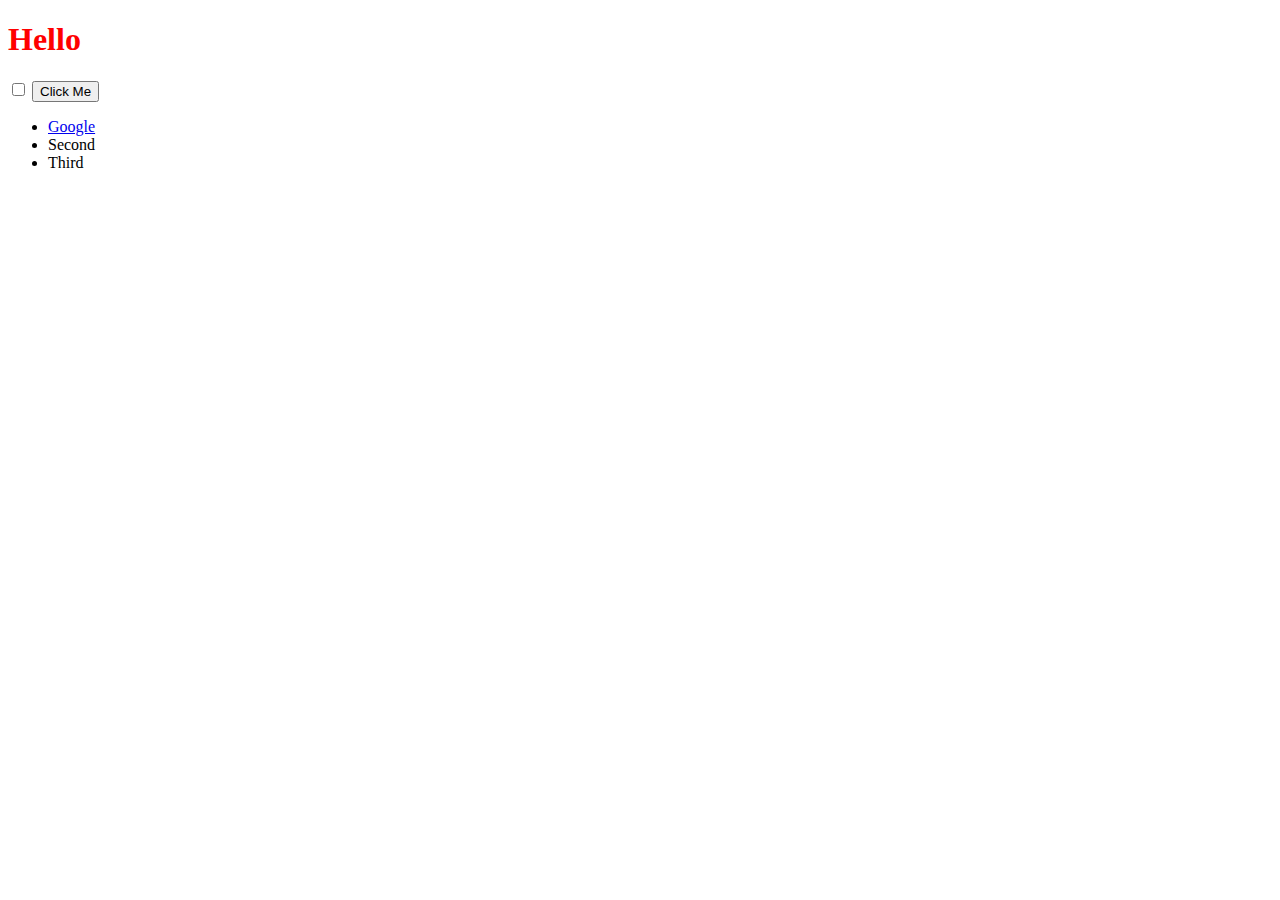
<file: DOM-challenge-starting files/index.html>
<!DOCTYPE html>
<html lang="en" dir="ltr">
  <head>
    <meta charset="utf-8">
    <title>My Website</title>
    <link rel="stylesheet" href="styles.css">
    <style>
      button:active{
        color: red
      }

    </style>

  </head>
  <body>

    <h1>Hello</h1>

    <input type="checkbox">

    <button >Click Me</button>

    <ul>
      <li class="list">
        <a href="https://www.google.com">Google</a>
      </li>
      <li class="list">Second</li>
      <li class="list">Third</li>
    </ul>

    <script src="./index.js" type="text/javascript"></script>

  </body>

</html>
</file>
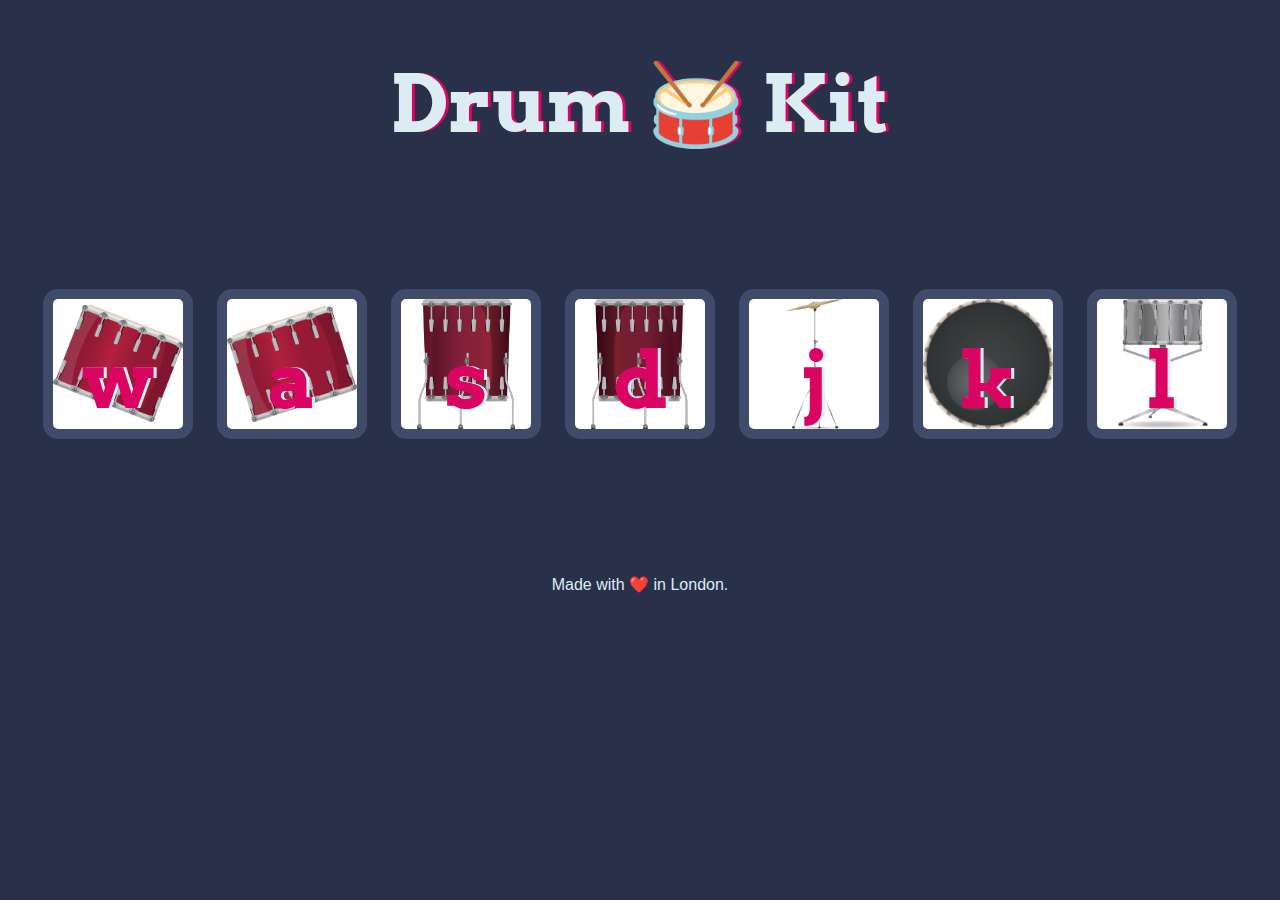
<file: Drum-kit/index.html>
<!DOCTYPE html>
<html lang="en" dir="ltr">

<head>
  <meta charset="utf-8">
  <title>Drum Kit</title>
  <link rel="stylesheet" href="styles.css">
  <link href="https://fonts.googleapis.com/css?family=Arvo" rel="stylesheet">
</head>

<body>

  <h1 id="title">Drum 🥁 Kit</h1>
  <div class="set">
    <button class="w drum">w</button>
    <button class="a drum">a</button>
    <button class="s drum">s</button>
    <button class="d drum">d</button>
    <button class="j drum">j</button>
    <button class="k drum">k</button>
    <button class="l drum">l</button>
  </div>


  <footer>
    Made with ❤️ in London.
  </footer>

  <script src="./index.js" charset="utf-8"></script>
</body>

</html>
</file>
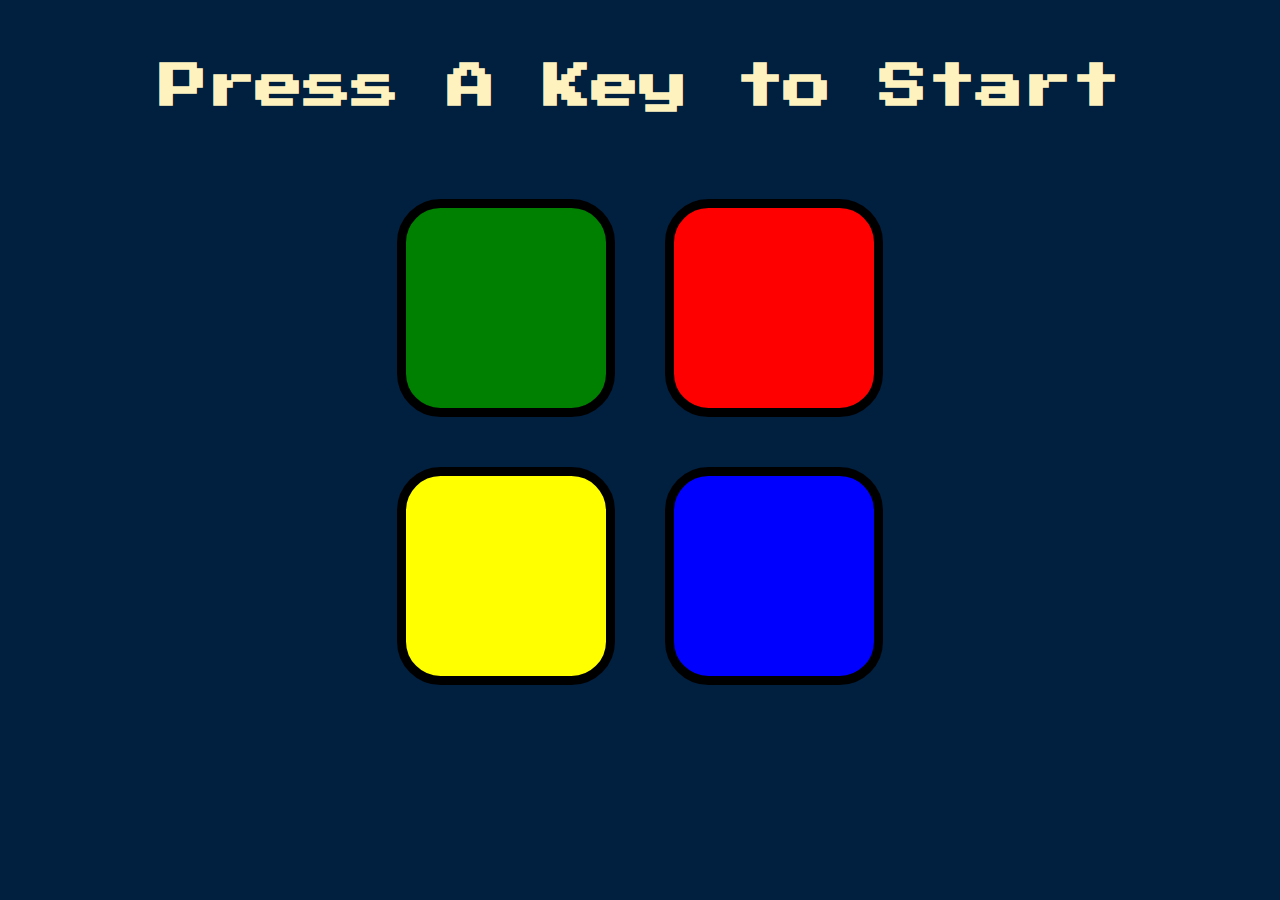
<file: simon-game/index.html>
<!DOCTYPE html>
<html lang="en" dir="ltr">

<head>
  <meta charset="utf-8">
  <title>Simon-local</title>
  <link rel="stylesheet" href="styles.css">
  <link href="https://fonts.googleapis.com/css?family=Press+Start+2P" rel="stylesheet">

  <link href="https://cdn.jsdelivr.net/npm/bootstrap@5.3.8/dist/css/bootstrap.min.css" rel="stylesheet" integrity="sha384-sRIl4kxILFvY47J16cr9ZwB07vP4J8+LH7qKQnuqkuIAvNWLzeN8tE5YBujZqJLB" crossorigin="anonymous">

  <link rel="stylesheet" href="./styles.css" />



</head>

<body>
  <h1 id="level-title">Press A Key to Start</h1>
  <div class="container">
    <div class="row">

      <div type="button" id="green" class="bton green">

      </div>

      <div type="button" id="red" class="bton red">

      </div>
    </div>

    <div class="row">

      <div type="button" id="yellow" class="bton yellow">

      </div>
      <div type="button" id="blue" class="bton blue">

      </div>

    </div>

  </div>


  <script src="https://ajax.googleapis.com/ajax/libs/jquery/3.7.1/jquery.min.js"></script>
  <script src="https://cdn.jsdelivr.net/npm/bootstrap@5.3.8/dist/js/bootstrap.bundle.min.js" integrity="sha384-FKyoEForCGlyvwx9Hj09JcYn3nv7wiPVlz7YYwJrWVcXK/BmnVDxM+D2scQbITxI" crossorigin="anonymous"></script>
  <script src="./index.js" charset="utf-8"></script>


</body>

</html>
</file>
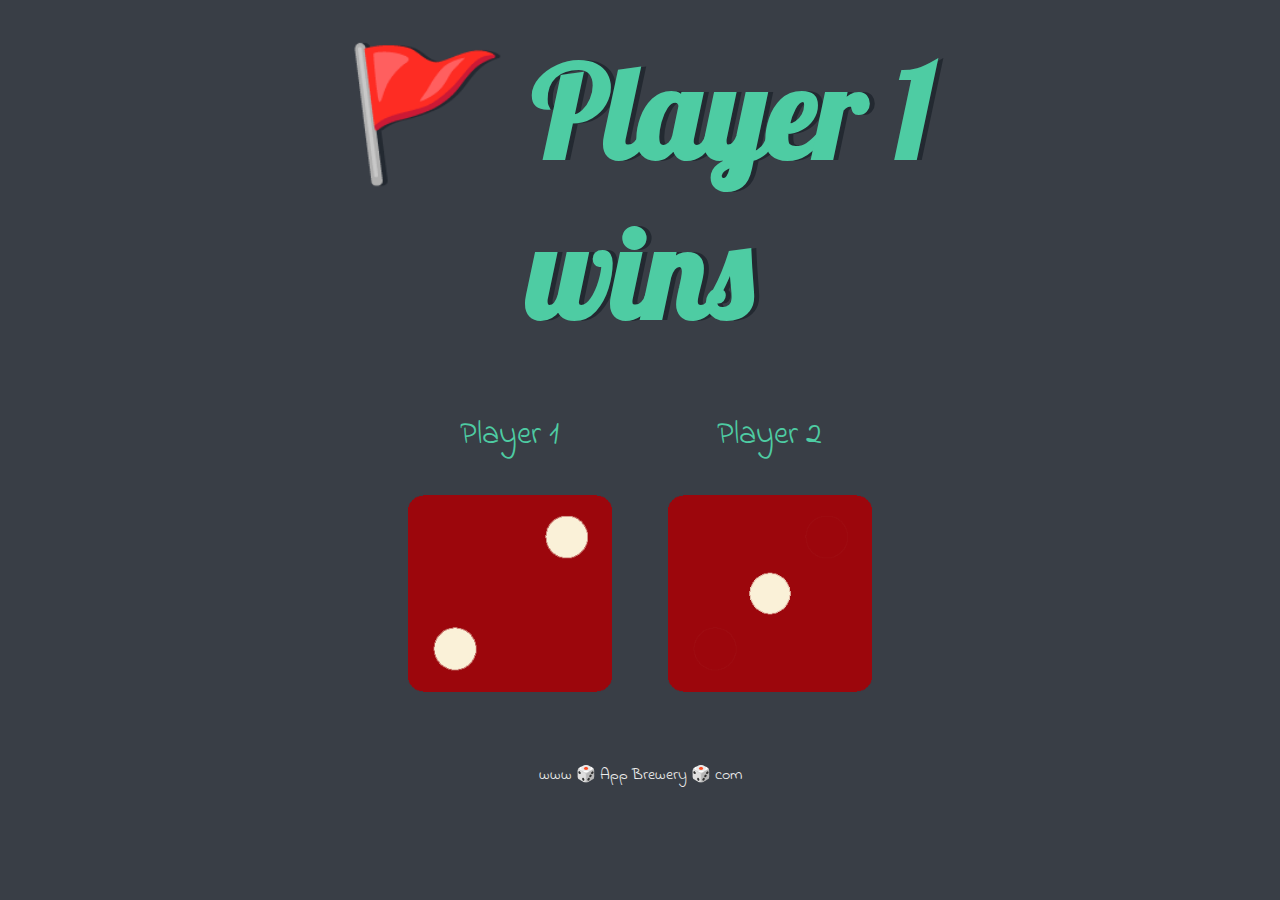
<file: Dice-challenge/dicee.html>
<!DOCTYPE html>
<html lang="en" dir="ltr">
  <head>
    <meta charset="utf-8" />
    <title>Dicee</title>
    <link rel="stylesheet" href="styles.css" />
    <link
      href="https://fonts.googleapis.com/css?family=Indie+Flower|Lobster"
      rel="stylesheet"
    />
  </head>
  <body>
    <div class="container">
      <h1>Refresh Me</h1>

      <div class="dice">
        <p>Player 1</p>
        <img class="img1" src="./images/dice6.png" />
      </div>

      <div class="dice">
        <p>Player 2</p>
        <img class="img2" src="./images/dice6.png" />
      </div>
    </div>

    <footer>www 🎲 App Brewery 🎲 com</footer>


    <script src="./index.js" charset="utf-8"></script>
  </body>
</html>
</file>
<file: DOM-challenge-starting files/styles.css>
h1 {
  color: red;
}


.huge{
  font-size: 10rem;
}
</file>
<file: Drum-kit/styles.css>
body {
  text-align: center;
  background-color: #283149;
}

h1 {
  font-size: 5rem;
  color: #DBEDF3;
  font-family: "Arvo", cursive;
  text-shadow: 3px 0 #DA0463;

}

footer {
  color: #DBEDF3;
  font-family: sans-serif;
}

.w {
  background: url("./images/tom1.png") center/contain no-repeat;
}

.a {
  background: url("./images/tom2.png") center/contain no-repeat;
}

.s {
  background: url("./images/tom3.png") center/contain no-repeat;
}

.d {
  background: url("./images/tom4.png") center/contain no-repeat;
}

.j {
  background: url("./images/crash.png") center/contain no-repeat;
}

.k {
  background: url("./images/kick.png") center/contain no-repeat;
}

.l {
  background: url("./images/snare.png") center/contain no-repeat;
}

.set {
  margin: 10% auto;
}

.game-over {
  background-color: red;
  opacity: 0.8;
}

.pressed {
  box-shadow: 0 3px 4px 0 #DBEDF3;
  opacity: 0.5;
}

.red {
  color: red;
}

.drum {
  outline: none;
  border: 10px solid #404B69;
  font-size: 5rem;
  font-family: 'Arvo', cursive;
  line-height: 2;
  font-weight: 900;
  color: #DA0463;
  text-shadow: 3px 0 #DBEDF3;
  border-radius: 15px;
  display: inline-block;
  width: 150px;
  height: 150px;
  text-align: center;
  margin: 10px;
  background-color: white;
}
</file>
<file: simon-game/styles.css>
body {
  text-align: center;
  background-color: #011F3F;
  margin: 8px;
}



#level-title {
  width: 90%;
  padding: 0px;
  font-family: 'Press Start 2P', cursive;
  font-size: 3rem;
  margin:  5%;
  color: #FEF2BF;
  font-weight: bold;
  text-wrap:inherit
  
}

.container {
  display: flex;
  width: 50%;
  flex-flow: column;
  align-items: center;
  margin: auto;

}

.row{
  display: flex;
}

.bton {
  margin: 25px;
  display: inline-block;
  flex-shrink: 0;
  height: 200px;
  width: 200px;
  border: 9.6px solid black;
  padding: 0px;
  border-radius: 20%;
}

.game-over {
  background-color: red;
  opacity: 0.8;
}

.red {
  background-color: red;
}

.green {
  background-color: green;
}

.blue {
  background-color: blue;
}

.yellow {
  background-color: yellow;
}

.pressed {
  box-shadow: 0 0 20px white;
  background-color: grey;
}


@media (width<=1100px){
.row{
  flex-flow: column;
}
}
</file>
<file: Dice-challenge/styles.css>
.container {
  width: 70%;
  margin: auto;
  text-align: center;
}

.dice {
  text-align: center;
  display: inline-block;

}

body {
  background-color: #393E46;
}

h1 {
  margin: 30px;
  font-family: 'Lobster', cursive;
  text-shadow: 5px 0 #232931;
  font-size: 8rem;
  color: #4ECCA3;
}

p {
  font-size: 2rem;
  color: #4ECCA3;
  font-family: 'Indie Flower', cursive;
}

img {
  width: 80%;
}

footer {
  margin-top: 5%;
  color: #EEEEEE;
  text-align: center;
  font-family: 'Indie Flower', cursive;

}
</file>
